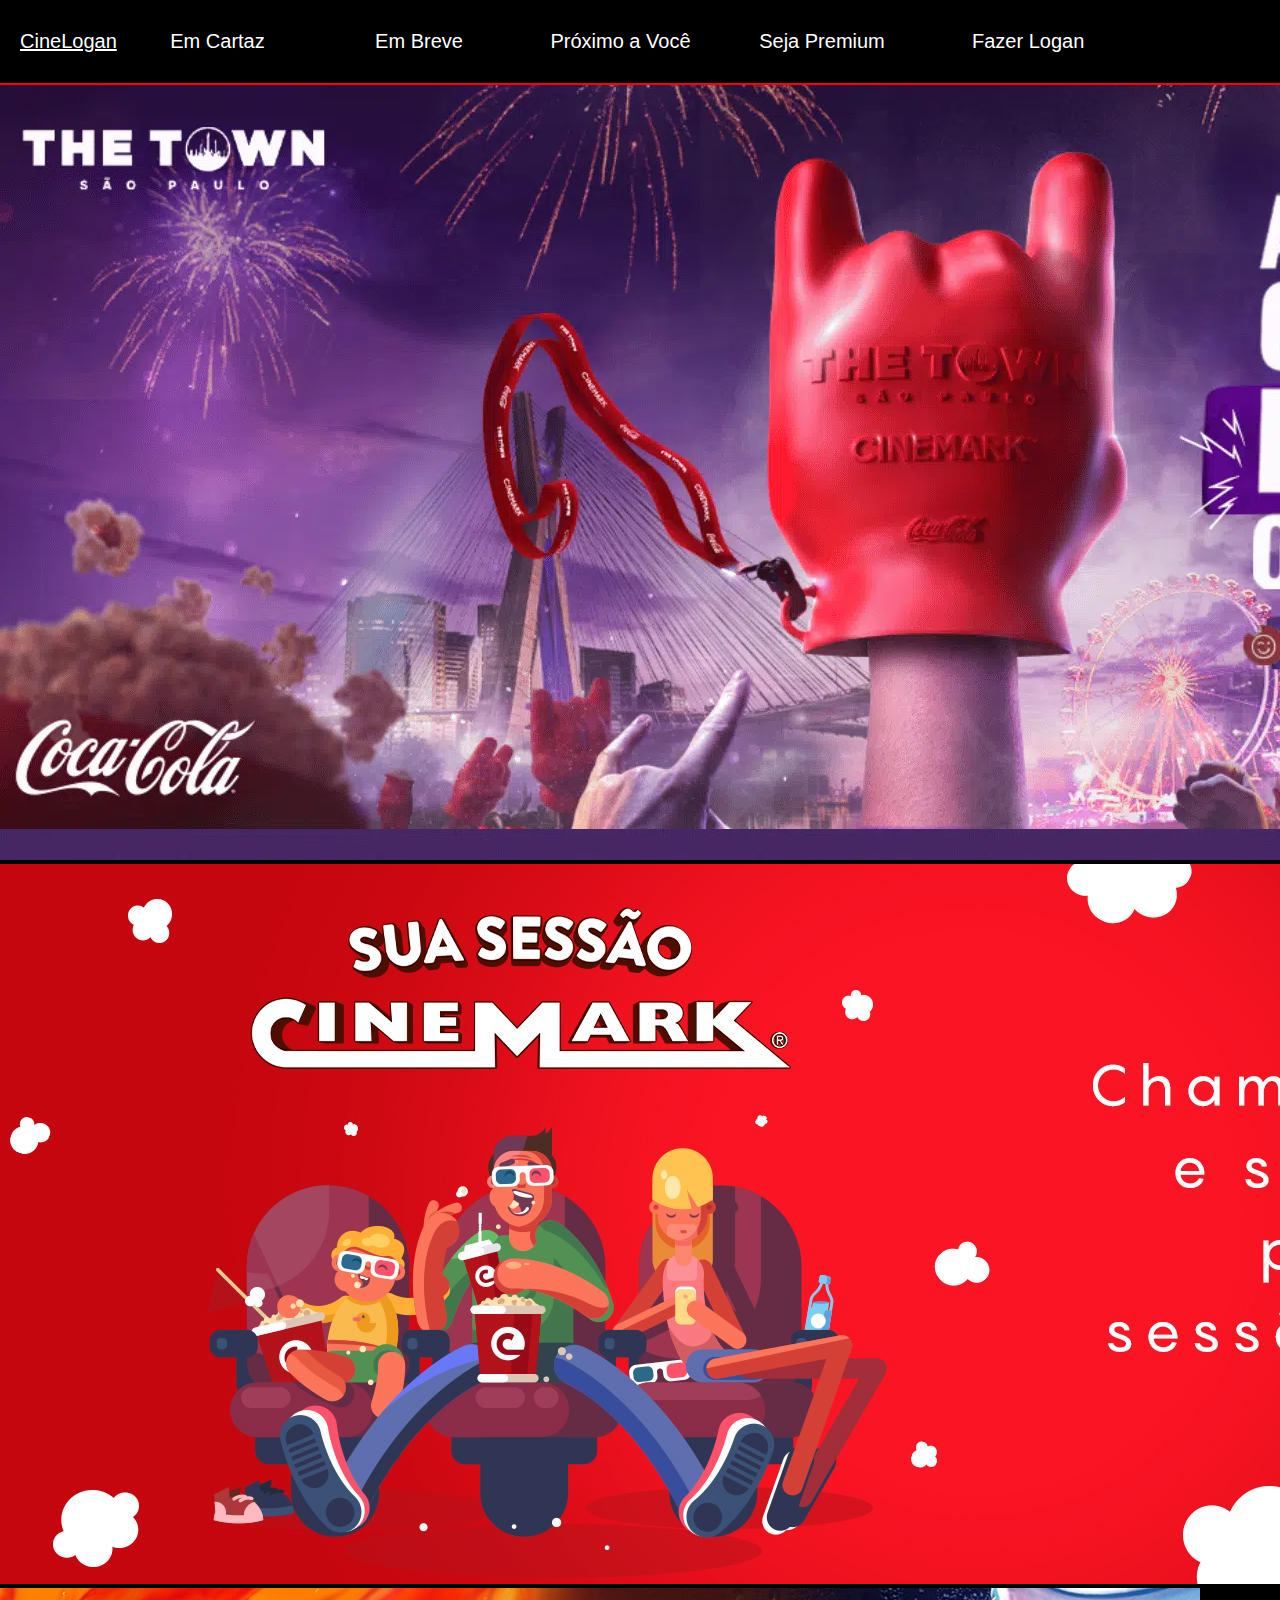
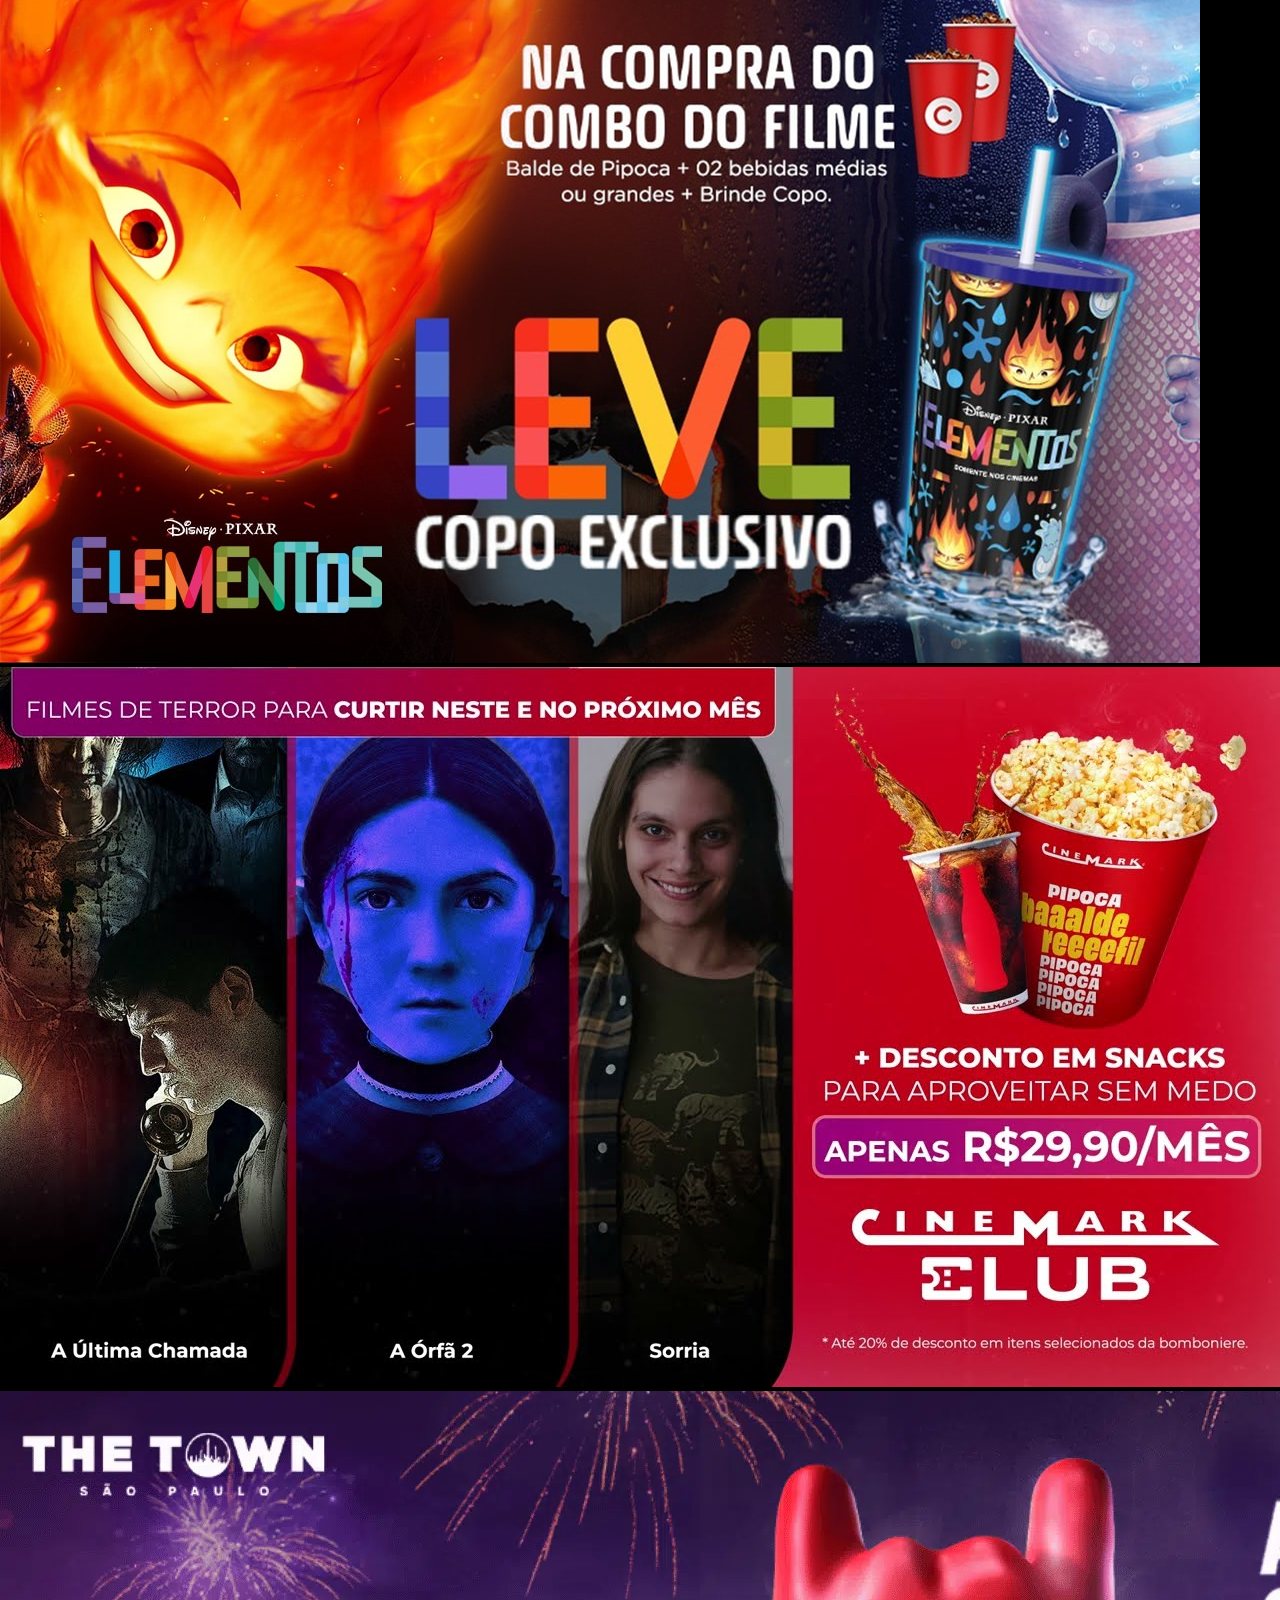
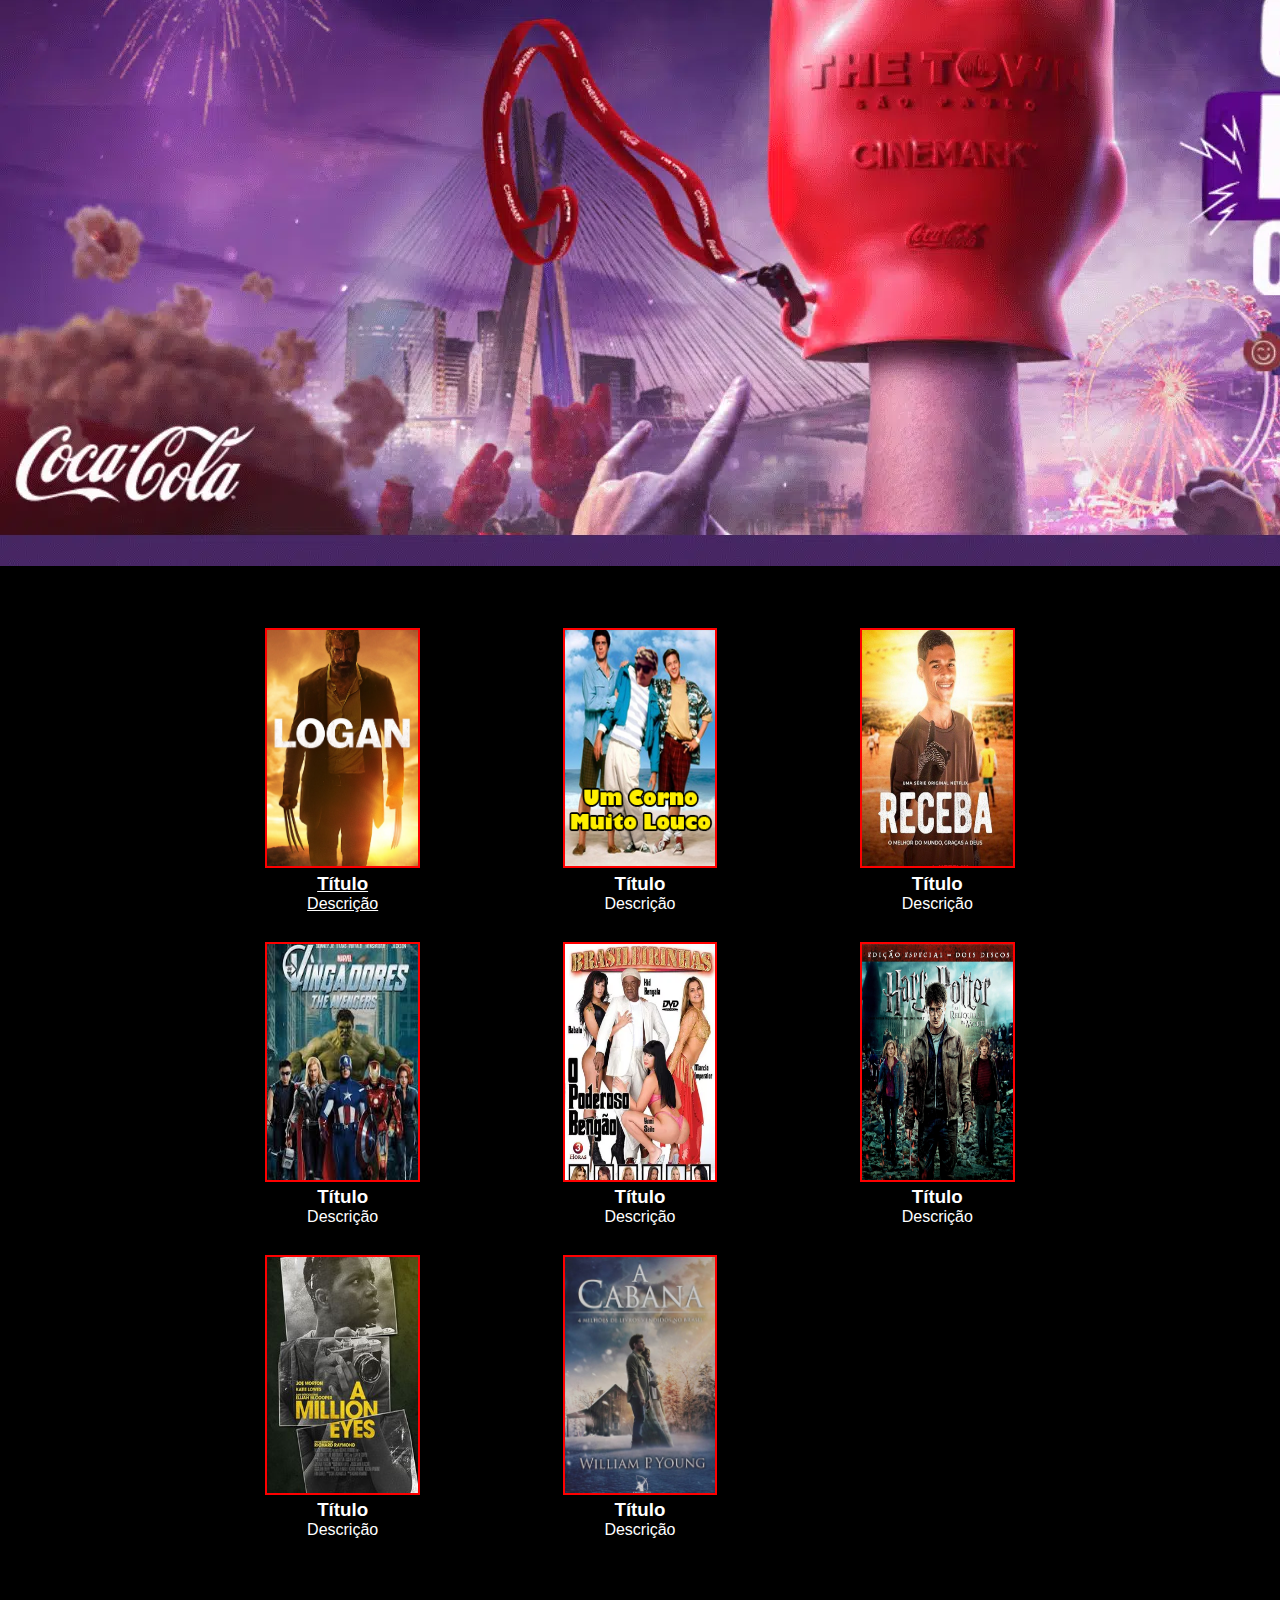
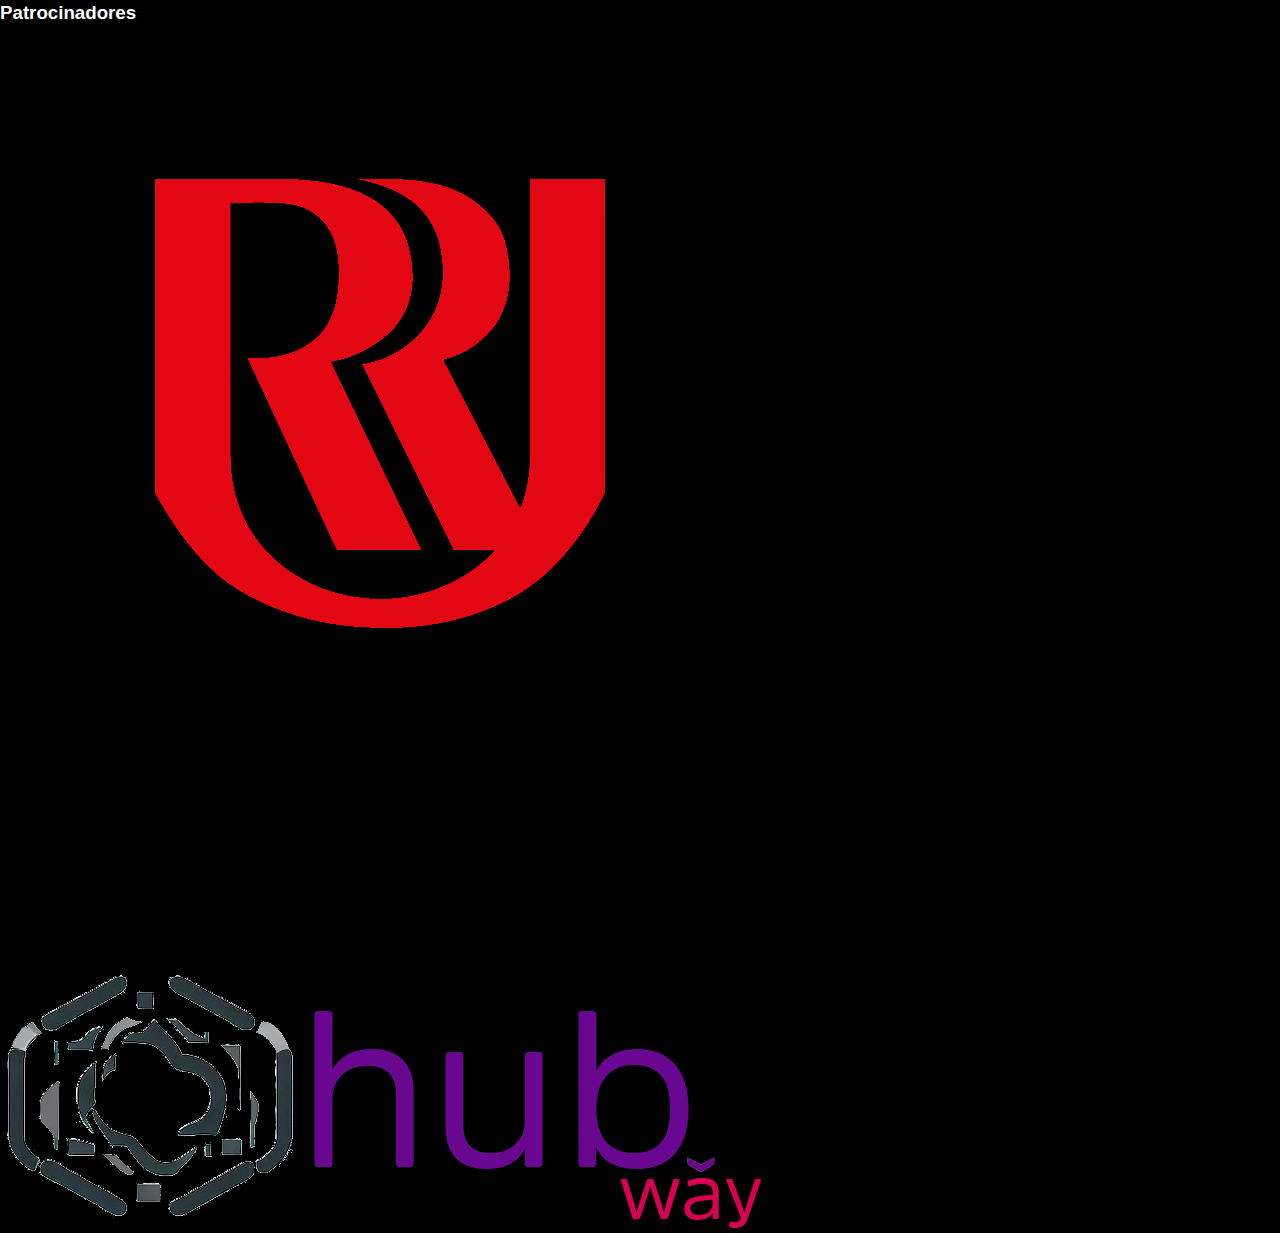
<file: index.html>
<!DOCTYPE html>
<html lang="en">
<head>
    <meta charset="UTF-8">
    <meta name="viewport" content="width=device-width, initial-scale=1.0">
    <title>Document</title>
    <link rel="stylesheet" href="style.css">
</head>
<body>
    
    <div class="header">
        <a href="index.html">
            <div class="logo">
                CineLogan
            </div>
        </a>
        <div class="navbar">
            <li>Em Cartaz</li>
            <li>Em Breve</li>
            <li>Próximo a Você</li>
            <li>Seja Premium</li>
        </div>
        <div class="login">
            <p>Fazer Logan</p>
        </div>
    </div>

    <div class="slider">
        <div class="banner">
            <img src="images/banner1.webp" alt="">
        </div>
        <div class="banner">
            <img src="images/banner2.jpg" alt="">
        </div>
        <div class="banner">
            <img src="images/banner3.jpg" alt="">
        </div>
        <div class="banner">
            <img src="images/banner4.jpg" alt="">
        </div>
        <div class="banner">
            <img src="images/banner1.webp" alt="">
        </div>
    </div>


    <div class="main">
        <div class="movies">
            <div class="movie">
                <a href="logan.html">
                    <div class="cover">
                        <img src="images/images.jpg" alt="">
                    </div>
                </a>
                <a href="logan.html">
                    <div class="description">
                        <h3>Título</h3>
                        <p>Descrição</p>
                    </div>
                </a>
            </div>
            <div class="movie">
                <div class="cover">
                    <img src="images/images2.jpg" alt="">
                </div>
                <div class="description">
                    <h3>Título</h3>
                    <p>Descrição</p>
                </div>
            </div>
            <div class="movie">
                <div class="cover">
                    <img src="images/images3.jpg" alt="">
                </div>
                <div class="description">
                    <h3>Título</h3>
                    <p>Descrição</p>
                </div>
            </div>
            <div class="movie">
                <div class="cover">
                    <img src="images/images4.jpeg" alt="">
                </div>
                <div class="description">
                    <h3>Título</h3>
                    <p>Descrição</p>
                </div>
            </div>
            <div class="movie">
                <div class="cover">
                    <img src="images/images5.webp" alt="">
                </div>
                <div class="description">
                    <h3>Título</h3>
                    <p>Descrição</p>
                </div>
            </div>
            <div class="movie">
                <div class="cover">
                    <img src="images/images6.jpg" alt="">
                </div>
                <div class="description">
                    <h3>Título</h3>
                    <p>Descrição</p>
                </div>
            </div>
            <div class="movie">
                <div class="cover">
                    <img src="images/images7.jpg" alt="">
                </div>
                <div class="description">
                    <h3>Título</h3>
                    <p>Descrição</p>
                </div>
            </div>
            <div class="movie">
                <div class="cover">
                    <img src="images/images8.jpg" alt="">
                </div>
                <div class="description">
                    <h3>Título</h3>
                    <p>Descrição</p>
                </div>
            </div>
        </div>
    </div>

    <div class="footer">
        <h3>Patrocinadores</h3>
        <div class="images">
            <img src="images/footer1.png" alt="">
            <img src="images/footer2.png" alt="">
        </div>
        
    </div>

    <script src="script.js"></script>
</body>
</html>
</file>
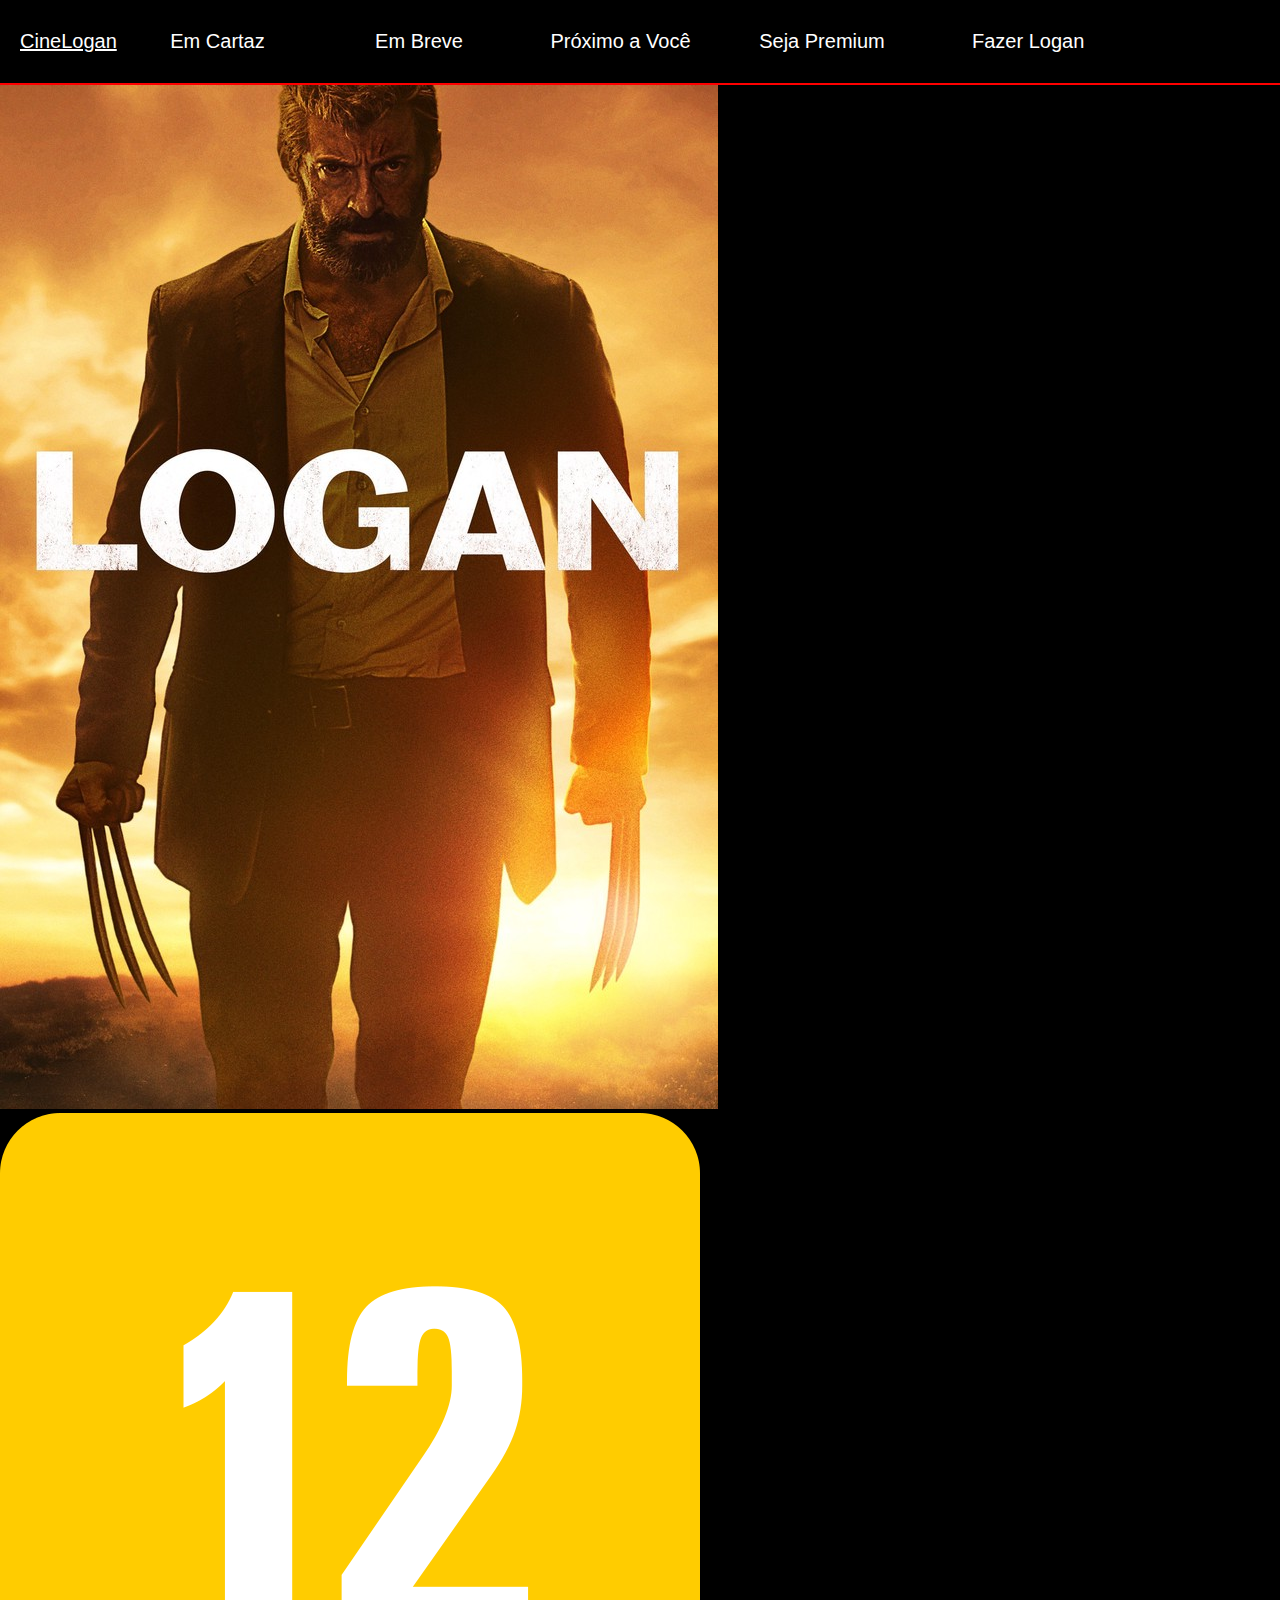
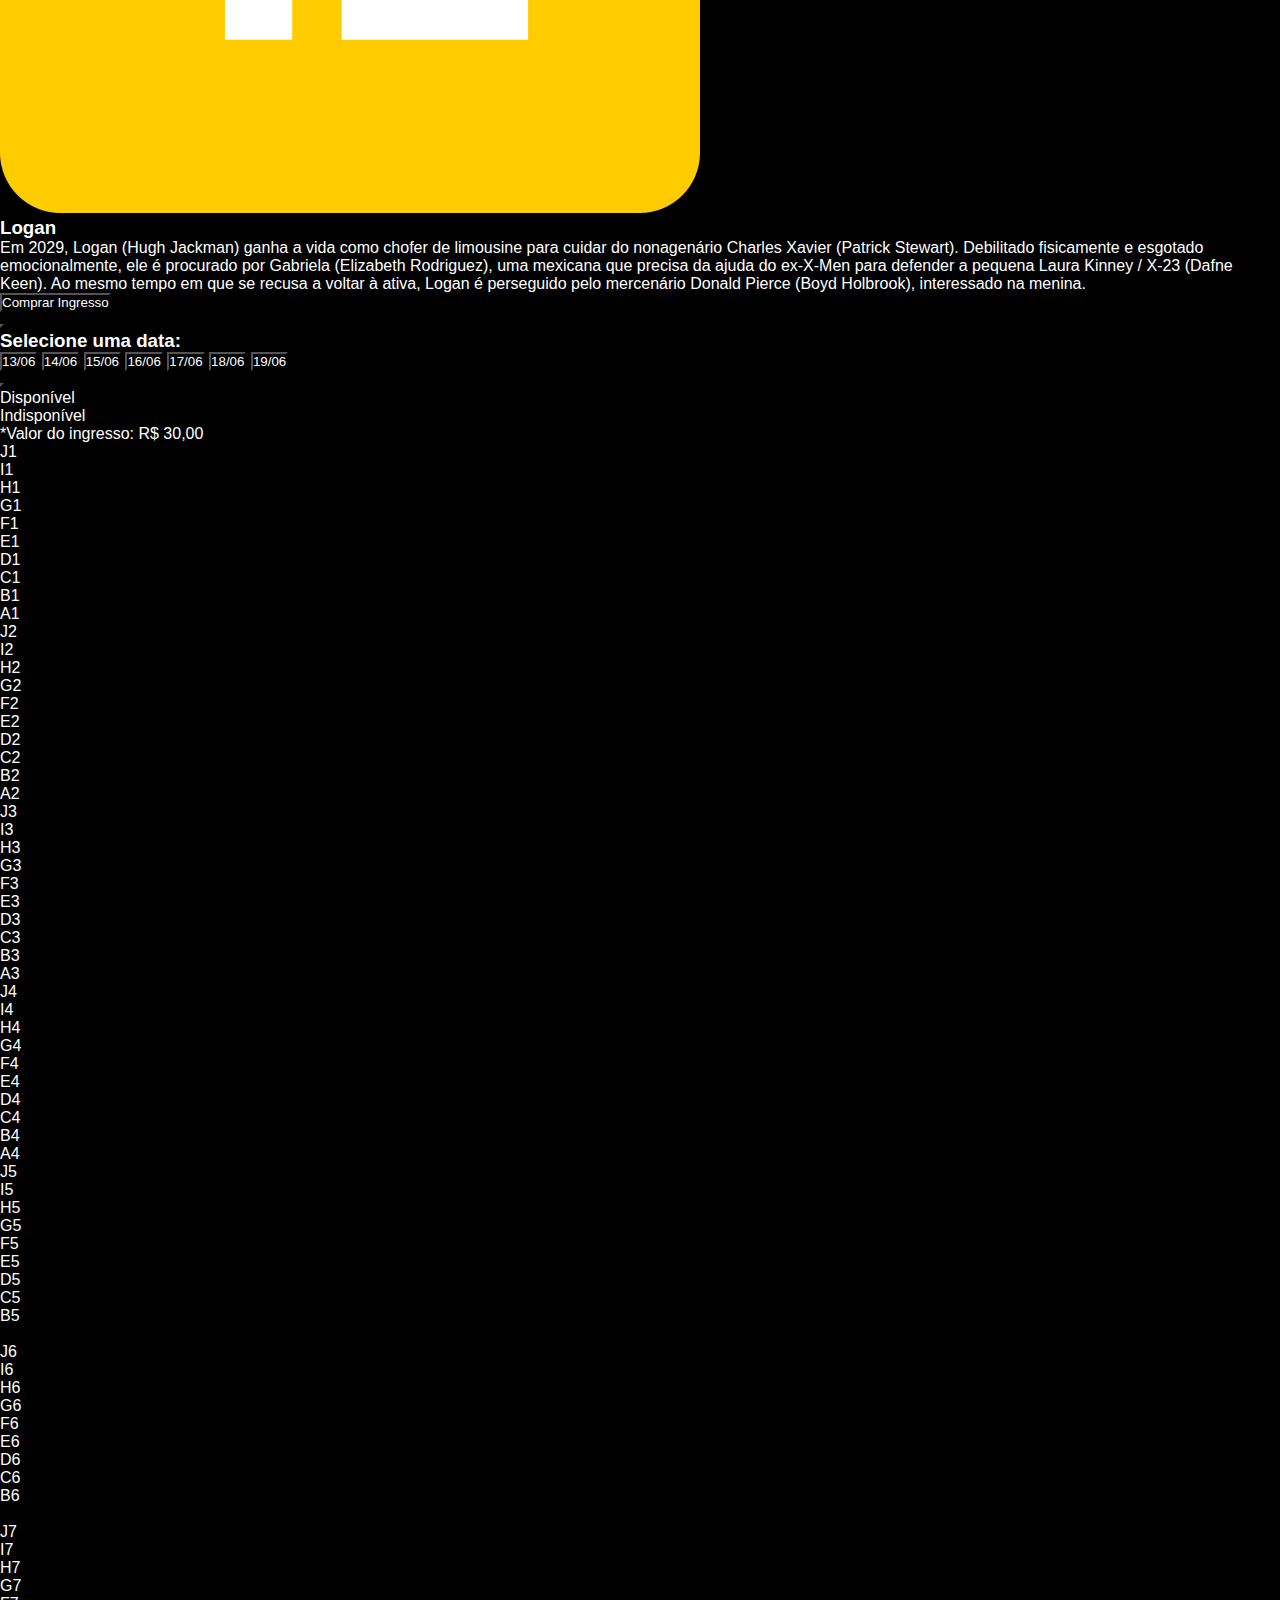
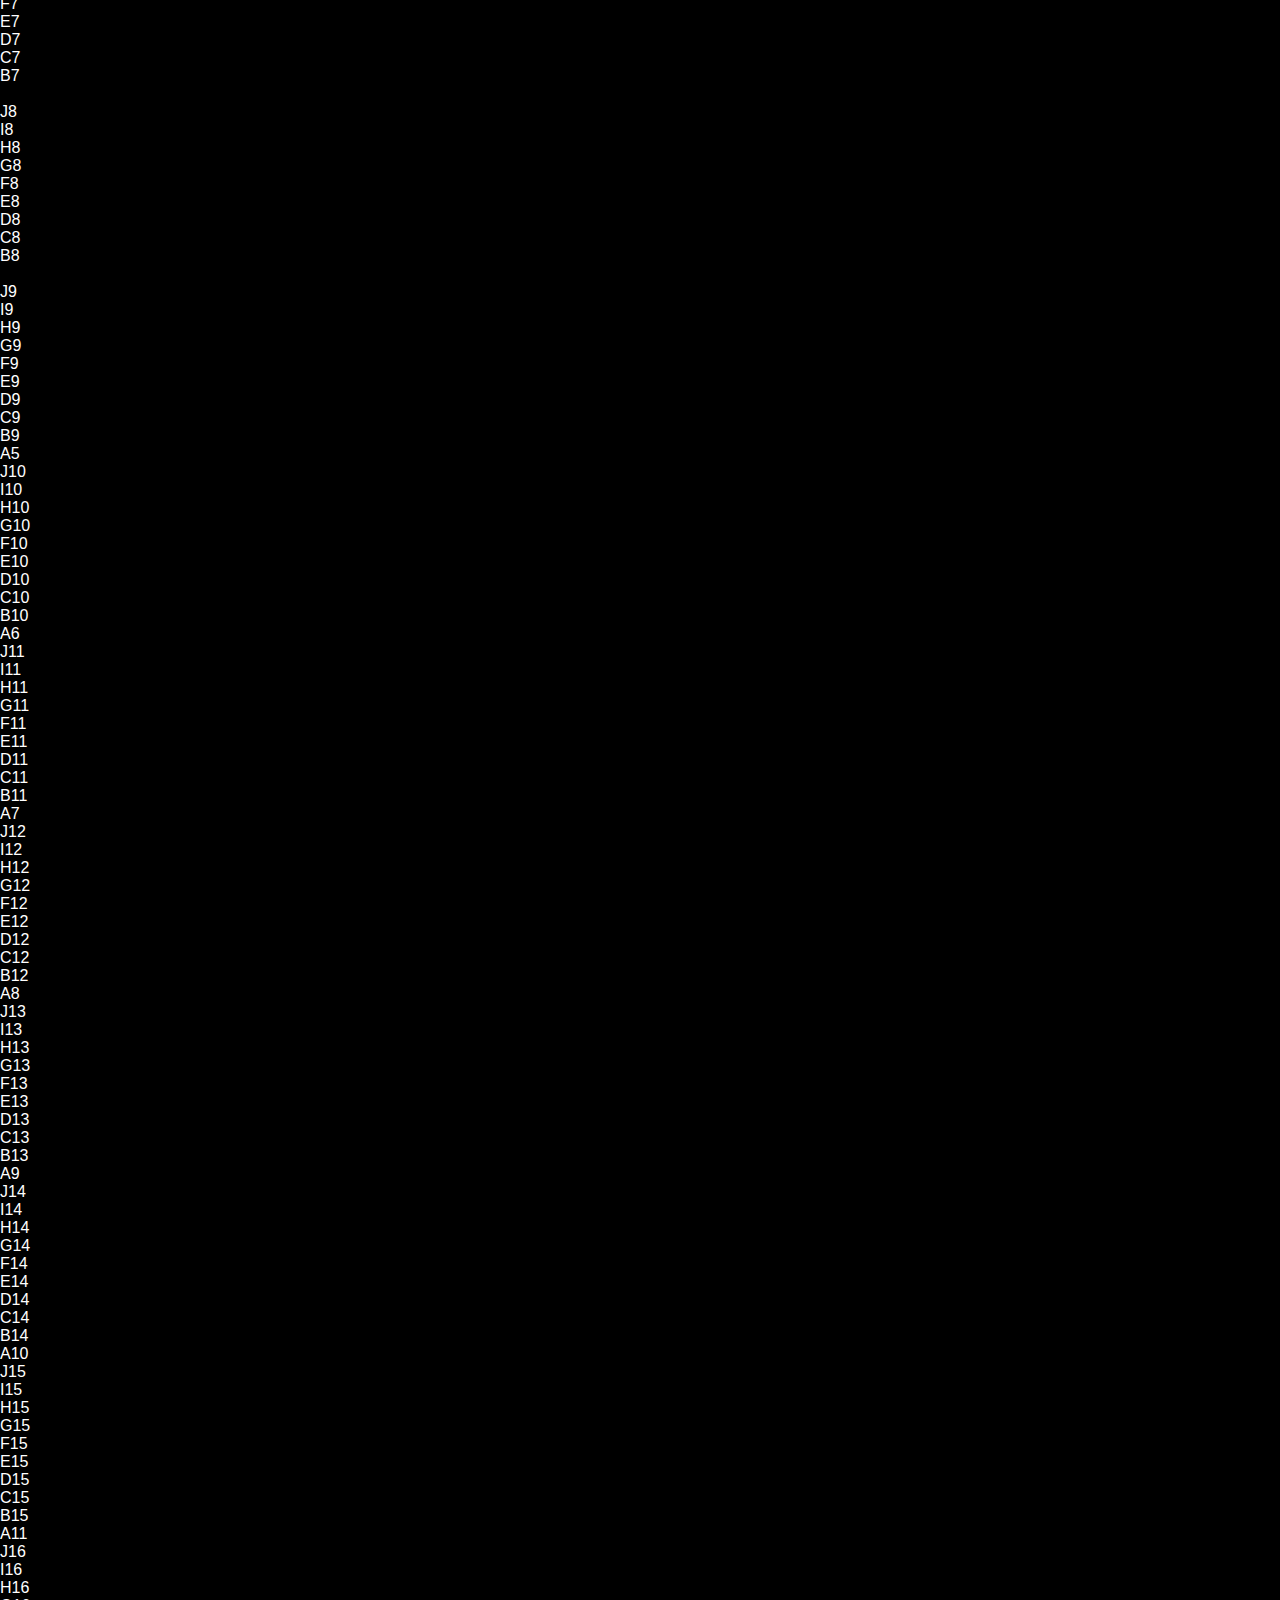
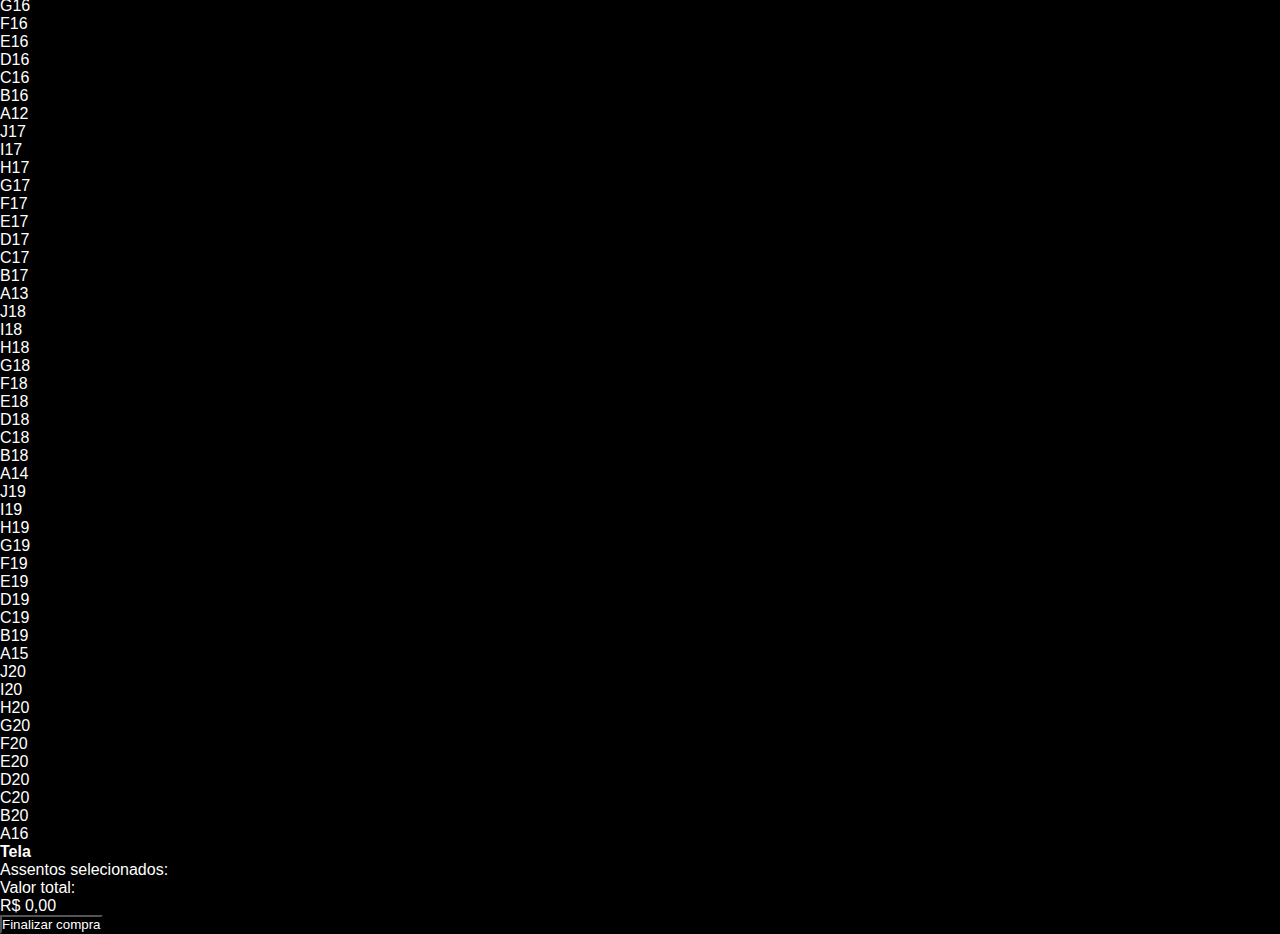
<file: logan.html>
<!DOCTYPE html>
<html lang="en">
<head>
    <meta charset="UTF-8">
    <meta name="viewport" content="width=device-width, initial-scale=1.0">
    <title>Document</title>
    <link rel="stylesheet" href="style.css">
</head>
<body>
    
    <div class="header">
        <a href="index.html">
            <div class="logo">
                CineLogan
            </div>
        </a>
        <div class="navbar">
            <li>Em Cartaz</li>
            <li>Em Breve</li>
            <li>Próximo a Você</li>
            <li>Seja Premium</li>
        </div>
        <div class="login">
            <p>Fazer Logan</p>
        </div>
    </div>

    <div class="section">

        <div class="imagem">
            <img src="images/images.jpg" alt="">
        </div>

        <div class="description">

            <div class="title">
                <img src="images/class-12.png" alt="">
                <h3>Logan</h3>
            </div>

            <div class="sinopsis">
                <p>Em 2029, Logan (Hugh Jackman) ganha a vida como chofer de limousine para cuidar do nonagenário Charles Xavier (Patrick Stewart). Debilitado fisicamente e esgotado emocionalmente, ele é procurado por Gabriela (Elizabeth Rodriguez), uma mexicana que precisa da ajuda do ex-X-Men para defender a pequena Laura Kinney / X-23 (Dafne Keen). Ao mesmo tempo em que se recusa a voltar à ativa, Logan é perseguido pelo mercenário Donald Pierce (Boyd Holbrook), interessado na menina.</p>
            </div>

            <div class="button">
                <button onclick="displayDateArea()">Comprar Ingresso</button>
            </div>

            <div id="overlay"></div>

            <div id="date-area">
                <div class="exit-button">
                    <button onclick="closeDateArea()"></button>
                </div>
                <div class="dates">
                    <h3>Selecione uma data:</h3>
                    <div class="options">
                        <button onclick="displaySessions('logan13/06')">13/06</button>
                        <button onclick="displaySessions('logan14/06')">14/06</button>
                        <button onclick="displaySessions('logan15/06')">15/06</button>
                        <button onclick="displaySessions('logan16/06')">16/06</button>
                        <button onclick="displaySessions('logan17/06')">17/06</button>
                        <button onclick="displaySessions('logan18/06')">18/06</button>
                        <button onclick="displaySessions('logan19/06')">19/06</button>
                    </div>
                </div>
                <div class="sessions">
                    <div class="date" style="display:none" id="logan13/06">
                        <h3>Selecione uma sessão (13/06):</h3>
                        <div class="options">
                            <button onclick="displayChoiceArea(logan.session1)">15:00</button>
                            <button onclick="displayChoiceArea(logan.session2)">20:00</button>
                        </div>
                    </div>
                    <div class="date"style="display:none" id="logan14/06">
                        <h3>Selecione uma sessão (14/06):</h3>
                        <div class="options">
                            <button onclick="displayChoiceArea(logan.session3)">14:00</button>
                            <button onclick="displayChoiceArea(logan.session4)">18:00</button>
                            <button onclick="displayChoiceArea(logan.session5)">21:00</button>
                        </div>
                    </div>
                    <div class="date" style="display:none" id="logan15/06">
                        <h3>Selecione uma sessão (15/06):</h3>
                        <div class="options">
                            <button onclick="displayChoiceArea(logan.session6)">11:00</button>
                            <button onclick="displayChoiceArea(logan.session7)">15:00</button>
                            <button onclick="displayChoiceArea(logan.session8)">20:00</button>
                        </div>
                    </div>
                    <div class="date" style="display:none" id="logan16/06">
                        <h3>Selecione uma sessão (16/06):</h3>
                        <div class="options">
                            <button onclick="displayChoiceArea(logan.session9)">11:00</button>
                            <button onclick="displayChoiceArea(logan.session10)">15:00</button>
                            <button onclick="displayChoiceArea(logan.session11)">19:00</button>
                        </div>
                    </div>
                    <div class="date" style="display:none" id="logan17/06">
                        <h3>Selecione uma sessão (17/06):</h3>
                        <div class="options">
                            <button onclick="displayChoiceArea(logan.session12)">15:00</button>
                            <button onclick="displayChoiceArea(logan.session13)">20:00</button>
                        </div>
                    </div>
                    <div class="date" style="display:none" id="logan18/06">
                        <h3>Selecione uma sessão (18/06):</h3>
                        <div class="options">
                            <button onclick="displayChoiceArea(logan.session14)">20:00</button>
                        </div>
                    </div>
                    <div class="date" style="display:none" id="logan19/06">
                        <h3>Selecione uma sessão (19/06):</h3>
                        <div class="options">
                            <button onclick="displayChoiceArea(logan.session15)">14:00</button>
                            <button onclick="displayChoiceArea(logan.session16)">20:00</button>
                        </div>
                    </div>
                </div>
            </div>

            <div id="choice-area">

                <div class="exit-button">
                    <button onclick="closeChoiceArea()"></button>
                </div>

                <div class="description">
                    <div class="seat"></div>
                    <p>Disponível</p>
                    <div class="seat" id="unavailable"></div>
                    <p>Indisponível</p>
                </div>

                <div class="price">
                    <p>*Valor do ingresso: R$ 30,00</p>
                </div>

                <div class="session">
                    <div class="area1">
                        <ul>
                            <li class = "seat" id="J1" onclick="clickSeat(this)">J1</li>
                            <li class = "seat" id="I1" onclick="clickSeat(this)">I1</li>
                            <li class = "seat" id="H1" onclick="clickSeat(this)">H1</li>
                            <li class = "seat" id="G1" onclick="clickSeat(this)">G1</li>
                            <li class = "seat" id="F1" onclick="clickSeat(this)">F1</li>
                            <li class = "seat" id="E1" onclick="clickSeat(this)">E1</li>
                            <li class = "seat" id="D1" onclick="clickSeat(this)">D1</li>
                            <li class = "seat" id="C1" onclick="clickSeat(this)">C1</li>
                            <li class = "seat" id="B1" onclick="clickSeat(this)">B1</li>
                            <li class = "seat" id="A1" onclick="clickSeat(this)">A1</li>
                        </ul>
                        <ul>
                            <li class = "seat" id="J2" onclick="clickSeat(this)">J2</li>
                            <li class = "seat" id="I2" onclick="clickSeat(this)">I2</li>
                            <li class = "seat" id="H2" onclick="clickSeat(this)">H2</li>
                            <li class = "seat" id="G2" onclick="clickSeat(this)">G2</li>
                            <li class = "seat" id="F2" onclick="clickSeat(this)">F2</li>
                            <li class = "seat" id="E2" onclick="clickSeat(this)">E2</li>
                            <li class = "seat" id="D2" onclick="clickSeat(this)">D2</li>
                            <li class = "seat" id="C2" onclick="clickSeat(this)">C2</li>
                            <li class = "seat" id="B2" onclick="clickSeat(this)">B2</li>
                            <li class = "seat" id="A2" onclick="clickSeat(this)">A2</li>
                        </ul>
                        <ul>
                            <li class = "seat" id="J3" onclick="clickSeat(this)">J3</li>
                            <li class = "seat" id="I3" onclick="clickSeat(this)">I3</li>
                            <li class = "seat" id="H3" onclick="clickSeat(this)">H3</li>
                            <li class = "seat" id="G3" onclick="clickSeat(this)">G3</li>
                            <li class = "seat" id="F3" onclick="clickSeat(this)">F3</li>
                            <li class = "seat" id="E3" onclick="clickSeat(this)">E3</li>
                            <li class = "seat" id="D3" onclick="clickSeat(this)">D3</li>
                            <li class = "seat" id="C3" onclick="clickSeat(this)">C3</li>
                            <li class = "seat" id="B3" onclick="clickSeat(this)">B3</li>
                            <li class = "seat" id="A3" onclick="clickSeat(this)">A3</li>
                        </ul>
                        <ul>
                            <li class = "seat" id="J4" onclick="clickSeat(this)">J4</li>
                            <li class = "seat" id="I4" onclick="clickSeat(this)">I4</li>
                            <li class = "seat" id="H4" onclick="clickSeat(this)">H4</li>
                            <li class = "seat" id="G4" onclick="clickSeat(this)">G4</li>
                            <li class = "seat" id="F4" onclick="clickSeat(this)">F4</li>
                            <li class = "seat" id="E4" onclick="clickSeat(this)">E4</li>
                            <li class = "seat" id="D4" onclick="clickSeat(this)">D4</li>
                            <li class = "seat" id="C4" onclick="clickSeat(this)">C4</li>
                            <li class = "seat" id="B4" onclick="clickSeat(this)">B4</li>
                            <li class = "seat" id="A4" onclick="clickSeat(this)">A4</li>
                        </ul>
                    </div>
                    <div class="area2">
                        <ul>
                            <li class = "seat" id="J5" onclick="clickSeat(this)">J5</li>
                            <li class = "seat" id="I5" onclick="clickSeat(this)">I5</li>
                            <li class = "seat" id="H5" onclick="clickSeat(this)">H5</li>
                            <li class = "seat" id="G5" onclick="clickSeat(this)">G5</li>
                            <li class = "seat" id="F5" onclick="clickSeat(this)">F5</li>
                            <li class = "seat" id="E5" onclick="clickSeat(this)">E5</li>
                            <li class = "seat" id="D5" onclick="clickSeat(this)">D5</li>
                            <li class = "seat" id="C5" onclick="clickSeat(this)">C5</li>
                            <li class = "seat" id="B5" onclick="clickSeat(this)">B5</li>
                            <li class = "seat wheelchair-area1" id="👩‍🦽1" onclick="clickSeat(this)"></li>
                        </ul>
                        <ul>
                            <li class = "seat" id="J6" onclick="clickSeat(this)">J6</li>
                            <li class = "seat" id="I6" onclick="clickSeat(this)">I6</li>
                            <li class = "seat" id="H6" onclick="clickSeat(this)">H6</li>
                            <li class = "seat" id="G6" onclick="clickSeat(this)">G6</li>
                            <li class = "seat" id="F6" onclick="clickSeat(this)">F6</li>
                            <li class = "seat" id="E6" onclick="clickSeat(this)">E6</li>
                            <li class = "seat" id="D6" onclick="clickSeat(this)">D6</li>
                            <li class = "seat" id="C6" onclick="clickSeat(this)">C6</li>
                            <li class = "seat" id="B6" onclick="clickSeat(this)">B6</li>
                            <li class = "seat wheelchair-area2" id="👩‍🦽2" onclick="clickSeat(this)"></li>
                        </ul>
                        <ul>
                            <li class = "seat" id="J7" onclick="clickSeat(this)">J7</li>
                            <li class = "seat" id="I7" onclick="clickSeat(this)">I7</li>
                            <li class = "seat" id="H7" onclick="clickSeat(this)">H7</li>
                            <li class = "seat" id="G7" onclick="clickSeat(this)">G7</li>
                            <li class = "seat" id="F7" onclick="clickSeat(this)">F7</li>
                            <li class = "seat" id="E7" onclick="clickSeat(this)">E7</li>
                            <li class = "seat" id="D7" onclick="clickSeat(this)">D7</li>
                            <li class = "seat" id="C7" onclick="clickSeat(this)">C7</li>
                            <li class = "seat" id="B7" onclick="clickSeat(this)">B7</li>
                            <li class = "seat wheelchair-area3" id="👩‍🦽3" onclick="clickSeat(this)"></li>
                        </ul>
                        <ul>
                            <li class = "seat" id="J8" onclick="clickSeat(this)">J8</li>
                            <li class = "seat" id="I8" onclick="clickSeat(this)">I8</li>
                            <li class = "seat" id="H8" onclick="clickSeat(this)">H8</li>
                            <li class = "seat" id="G8" onclick="clickSeat(this)">G8</li>
                            <li class = "seat" id="F8" onclick="clickSeat(this)">F8</li>
                            <li class = "seat" id="E8" onclick="clickSeat(this)">E8</li>
                            <li class = "seat" id="D8" onclick="clickSeat(this)">D8</li>
                            <li class = "seat" id="C8" onclick="clickSeat(this)">C8</li>
                            <li class = "seat" id="B8" onclick="clickSeat(this)">B8</li>
                            <li class = "seat wheelchair-area4" id="🐂" onclick="clickSeat(this)"></li>
                        </ul>
                        <ul>
                            <li class = "seat" id="J9" onclick="clickSeat(this)">J9</li>
                            <li class = "seat" id="I9" onclick="clickSeat(this)">I9</li>
                            <li class = "seat" id="H9" onclick="clickSeat(this)">H9</li>
                            <li class = "seat" id="G9" onclick="clickSeat(this)">G9</li>
                            <li class = "seat" id="F9" onclick="clickSeat(this)">F9</li>
                            <li class = "seat" id="E9" onclick="clickSeat(this)">E9</li>
                            <li class = "seat" id="D9" onclick="clickSeat(this)">D9</li>
                            <li class = "seat" id="C9" onclick="clickSeat(this)">C9</li>
                            <li class = "seat" id="B9" onclick="clickSeat(this)">B9</li>
                            <li class = "seat" id="A5" onclick="clickSeat(this)">A5</li>
                        </ul>
                        <ul>
                            <li class = "seat" id="J10" onclick="clickSeat(this)">J10</li>
                            <li class = "seat" id="I10" onclick="clickSeat(this)">I10</li>
                            <li class = "seat" id="H10" onclick="clickSeat(this)">H10</li>
                            <li class = "seat" id="G10" onclick="clickSeat(this)">G10</li>
                            <li class = "seat" id="F10" onclick="clickSeat(this)">F10</li>
                            <li class = "seat" id="E10" onclick="clickSeat(this)">E10</li>
                            <li class = "seat" id="D10" onclick="clickSeat(this)">D10</li>
                            <li class = "seat" id="C10" onclick="clickSeat(this)">C10</li>
                            <li class = "seat" id="B10" onclick="clickSeat(this)">B10</li>
                            <li class = "seat" id="A6" onclick="clickSeat(this)">A6</li>
                        </ul>
                        <ul>
                            <li class = "seat" id="J11" onclick="clickSeat(this)">J11</li>
                            <li class = "seat" id="I11" onclick="clickSeat(this)">I11</li>
                            <li class = "seat" id="H11" onclick="clickSeat(this)">H11</li>
                            <li class = "seat" id="G11" onclick="clickSeat(this)">G11</li>
                            <li class = "seat" id="F11" onclick="clickSeat(this)">F11</li>
                            <li class = "seat" id="E11" onclick="clickSeat(this)">E11</li>
                            <li class = "seat" id="D11" onclick="clickSeat(this)">D11</li>
                            <li class = "seat" id="C11" onclick="clickSeat(this)">C11</li>
                            <li class = "seat" id="B11" onclick="clickSeat(this)">B11</li>
                            <li class = "seat" id="A7" onclick="clickSeat(this)">A7</li>
                        </ul>
                        <ul>
                            <li class = "seat" id="J12" onclick="clickSeat(this)">J12</li>
                            <li class = "seat" id="I12" onclick="clickSeat(this)">I12</li>
                            <li class = "seat" id="H12" onclick="clickSeat(this)">H12</li>
                            <li class = "seat" id="G12" onclick="clickSeat(this)">G12</li>
                            <li class = "seat" id="F12" onclick="clickSeat(this)">F12</li>
                            <li class = "seat" id="E12" onclick="clickSeat(this)">E12</li>
                            <li class = "seat" id="D12" onclick="clickSeat(this)">D12</li>
                            <li class = "seat" id="C12" onclick="clickSeat(this)">C12</li>
                            <li class = "seat" id="B12" onclick="clickSeat(this)">B12</li>
                            <li class = "seat" id="A8" onclick="clickSeat(this)">A8</li>
                        </ul>
                        <ul>
                            <li class = "seat" id="J13" onclick="clickSeat(this)">J13</li>
                            <li class = "seat" id="I13" onclick="clickSeat(this)">I13</li>
                            <li class = "seat" id="H13" onclick="clickSeat(this)">H13</li>
                            <li class = "seat" id="G13" onclick="clickSeat(this)">G13</li>
                            <li class = "seat" id="F13" onclick="clickSeat(this)">F13</li>
                            <li class = "seat" id="E13" onclick="clickSeat(this)">E13</li>
                            <li class = "seat" id="D13" onclick="clickSeat(this)">D13</li>
                            <li class = "seat" id="C13" onclick="clickSeat(this)">C13</li>
                            <li class = "seat" id="B13" onclick="clickSeat(this)">B13</li>
                            <li class = "seat" id="A9" onclick="clickSeat(this)">A9</li>
                        </ul>
                        <ul>
                            <li class = "seat" id="J14" onclick="clickSeat(this)">J14</li>
                            <li class = "seat" id="I14" onclick="clickSeat(this)">I14</li>
                            <li class = "seat" id="H14" onclick="clickSeat(this)">H14</li>
                            <li class = "seat" id="G14" onclick="clickSeat(this)">G14</li>
                            <li class = "seat" id="F14" onclick="clickSeat(this)">F14</li>
                            <li class = "seat" id="E14" onclick="clickSeat(this)">E14</li>
                            <li class = "seat" id="D14" onclick="clickSeat(this)">D14</li>
                            <li class = "seat" id="C14" onclick="clickSeat(this)">C14</li>
                            <li class = "seat" id="B14" onclick="clickSeat(this)">B14</li>
                            <li class = "seat" id="A10" onclick="clickSeat(this)">A10</li>
                        </ul>
                        <ul>
                            <li class = "seat" id="J15" onclick="clickSeat(this)">J15</li>
                            <li class = "seat" id="I15" onclick="clickSeat(this)">I15</li>
                            <li class = "seat" id="H15" onclick="clickSeat(this)">H15</li>
                            <li class = "seat" id="G15" onclick="clickSeat(this)">G15</li>
                            <li class = "seat" id="F15" onclick="clickSeat(this)">F15</li>
                            <li class = "seat" id="E15" onclick="clickSeat(this)">E15</li>
                            <li class = "seat" id="D15" onclick="clickSeat(this)">D15</li>
                            <li class = "seat" id="C15" onclick="clickSeat(this)">C15</li>
                            <li class = "seat" id="B15" onclick="clickSeat(this)">B15</li>
                            <li class = "seat" id="A11" onclick="clickSeat(this)">A11</li>
                        </ul>
                        <ul>
                            <li class = "seat" id="J16" onclick="clickSeat(this)">J16</li>
                            <li class = "seat" id="I16" onclick="clickSeat(this)">I16</li>
                            <li class = "seat" id="H16" onclick="clickSeat(this)">H16</li>
                            <li class = "seat" id="G16" onclick="clickSeat(this)">G16</li>
                            <li class = "seat" id="F16" onclick="clickSeat(this)">F16</li>
                            <li class = "seat" id="E16" onclick="clickSeat(this)">E16</li>
                            <li class = "seat" id="D16" onclick="clickSeat(this)">D16</li>
                            <li class = "seat" id="C16" onclick="clickSeat(this)">C16</li>
                            <li class = "seat" id="B16" onclick="clickSeat(this)">B16</li>
                            <li class = "seat" id="A12" onclick="clickSeat(this)">A12</li>
                        </ul>
                    </div>
                    <div class="area3">
                        <ul>
                            <li class = "seat" id="J17" onclick="clickSeat(this)">J17</li>
                            <li class = "seat" id="I17" onclick="clickSeat(this)">I17</li>
                            <li class = "seat" id="H17" onclick="clickSeat(this)">H17</li>
                            <li class = "seat" id="G17" onclick="clickSeat(this)">G17</li>
                            <li class = "seat" id="F17" onclick="clickSeat(this)">F17</li>
                            <li class = "seat" id="E17" onclick="clickSeat(this)">E17</li>
                            <li class = "seat" id="D17" onclick="clickSeat(this)">D17</li>
                            <li class = "seat" id="C17" onclick="clickSeat(this)">C17</li>
                            <li class = "seat" id="B17" onclick="clickSeat(this)">B17</li>
                            <li class = "seat" id="A13" onclick="clickSeat(this)">A13</li>
                        </ul>
                        <ul>
                            <li class = "seat" id="J18" onclick="clickSeat(this)">J18</li>
                            <li class = "seat" id="I18" onclick="clickSeat(this)">I18</li>
                            <li class = "seat" id="H18" onclick="clickSeat(this)">H18</li>
                            <li class = "seat" id="G18" onclick="clickSeat(this)">G18</li>
                            <li class = "seat" id="F18" onclick="clickSeat(this)">F18</li>
                            <li class = "seat" id="E18" onclick="clickSeat(this)">E18</li>
                            <li class = "seat" id="D18" onclick="clickSeat(this)">D18</li>
                            <li class = "seat" id="C18" onclick="clickSeat(this)">C18</li>
                            <li class = "seat" id="B18" onclick="clickSeat(this)">B18</li>
                            <li class = "seat" id="A14" onclick="clickSeat(this)">A14</li>
                        </ul>
                        <ul>
                            <li class = "seat" id="J19" onclick="clickSeat(this)">J19</li>
                            <li class = "seat" id="I19" onclick="clickSeat(this)">I19</li>
                            <li class = "seat" id="H19" onclick="clickSeat(this)">H19</li>
                            <li class = "seat" id="G19" onclick="clickSeat(this)">G19</li>
                            <li class = "seat" id="F19" onclick="clickSeat(this)">F19</li>
                            <li class = "seat" id="E19" onclick="clickSeat(this)">E19</li>
                            <li class = "seat" id="D19" onclick="clickSeat(this)">D19</li>
                            <li class = "seat" id="C19" onclick="clickSeat(this)">C19</li>
                            <li class = "seat" id="B19" onclick="clickSeat(this)">B19</li>
                            <li class = "seat" id="A15" onclick="clickSeat(this)">A15</li>
                        </ul>
                        <ul>
                            <li class = "seat" id="J20" onclick="clickSeat(this)">J20</li>
                            <li class = "seat" id="I20" onclick="clickSeat(this)">I20</li>
                            <li class = "seat" id="H20" onclick="clickSeat(this)">H20</li>
                            <li class = "seat" id="G20" onclick="clickSeat(this)">G20</li>
                            <li class = "seat" id="F20" onclick="clickSeat(this)">F20</li>
                            <li class = "seat" id="E20" onclick="clickSeat(this)">E20</li>
                            <li class = "seat" id="D20" onclick="clickSeat(this)">D20</li>
                            <li class = "seat" id="C20" onclick="clickSeat(this)">C20</li>
                            <li class = "seat" id="B20" onclick="clickSeat(this)">B20</li>
                            <li class = "seat" id="A16" onclick="clickSeat(this)">A16</li>
                        </ul>
                    </div>
                </div>
                
                <div class="screen">
                    <h4>Tela</h4>
                </div>

                <div class="purchase">
                  <div class="info-compra">
                        <div class="displaySeats">
                            <p>Assentos selecionados:</p>
                            <p id="seats"></p>
                        </div>
                        <div class="displayPrice">
                            <p>Valor total:</p>
                            <p id="total"></p>
                        </div>
                    </div>

                    <button onclick="displayPurchaseArea()">Finalizar compra</button>

                    <div class="overlay2" id="overlay2"></div>

                    <div class="info-area" id="purchase-area" style="display: none;">
                        <div class="exit-button" onclick="closePurchaseArea()">
                            <p>x</p>
                        </div>
                        <div class="title">
                            <p>Preencha os campos abaixo:</p>
                        </div>
                        <div class="first-name">
                            <input type="text" required placeholder="Digite o seu nome" id="name" autocomplete="off">
                        </div>
                        <div class="last-name">
                            <input type="text" required placeholder="Digite o seu sobrenome" id="surname" autocomplete="off">
                        </div>
                        <div class="payment">

                            <h4>Escolha um método de pagamento:</h4>

                            <div class="options">
                                <input name="payment" type="radio" id="debito" onclick="selectPayment('debito')">
                                <label for="">Débito</label>

                                <input name="payment" type="radio" id="credito" onclick="selectPayment('credito')">
                                <label for="">Crédito</label>

                                <input name="payment" type="radio" id="pix" onclick="selectPayment('pix')">
                                <label for="">PIX</label>
                            </div>
                            <div class="card" id="card" style="display:none">
                                <h5>Insira abaixo os dados do seu cartão:</h5>
                                <input type="text" placeholder="Número do cartão" id="cardNumber">
                                <input type="password" placeholder="Senha do cartão" id="cardPassword">
                            </div>

                            <div class="qrcode" id="qrcode" style="display:none">
                                <img src="images/qrcode.png" alt="">
                            </div>
                    

                        </div>
                        <button onclick="purchase()">Finalizar</button>

                    </div>
                </div>
            </div>
            
            <div class="ticket-area" id="ticket-area" style="display: none;">
                <div class="exit-button" id="exit-ticket">
                    <button onclick="closeAll()">x</button>
                </div>
            </div>

        </div>

    </div>

    <script src="script.js"></script>
</body>
</html>
</file>
<file: style.css>
*{
    margin:0;
    padding:0;
    box-sizing: border-box;
    background-color:black;
    color:white;
    font-family: Arial, Helvetica, sans-serif;
}

.header{
    padding:30px 20px;
    display:flex;
    border-bottom: red solid 2px;
    font-size:20px;
}

.header > .logo{
    width:18%;
    text-align:center;
}

.header .navbar{
    width:65%;
    text-align:center;
}

.header .navbar li{
    list-style-type: none;
    float:left;
    text-align:center;
    width:25%;
}

.header .login{
    width:17%;
    text-align:center;
}

.main{
    margin:0 15%;
    padding:3% 0;
    /* border:2px red solid; */
}

.movies{
    padding:2% 0;
    border:2px black solid;
    display:flex;
    flex-direction:row;
    flex-wrap: wrap;
    text-align:center;
    row-gap: 24px;
}

.movie{
    width:33.33%;
    min-width:280px;
    padding:0 8%;
}

.movie .cover{
    height:240px;
    width:100%;
    border:2px red solid;
    overflow-y: hidden;
}

.movie .cover img{
    width:100%;
    height:105%;
}

.movie .description{
    /* border:1px solid red; */
    padding:3%;
}
</file>
